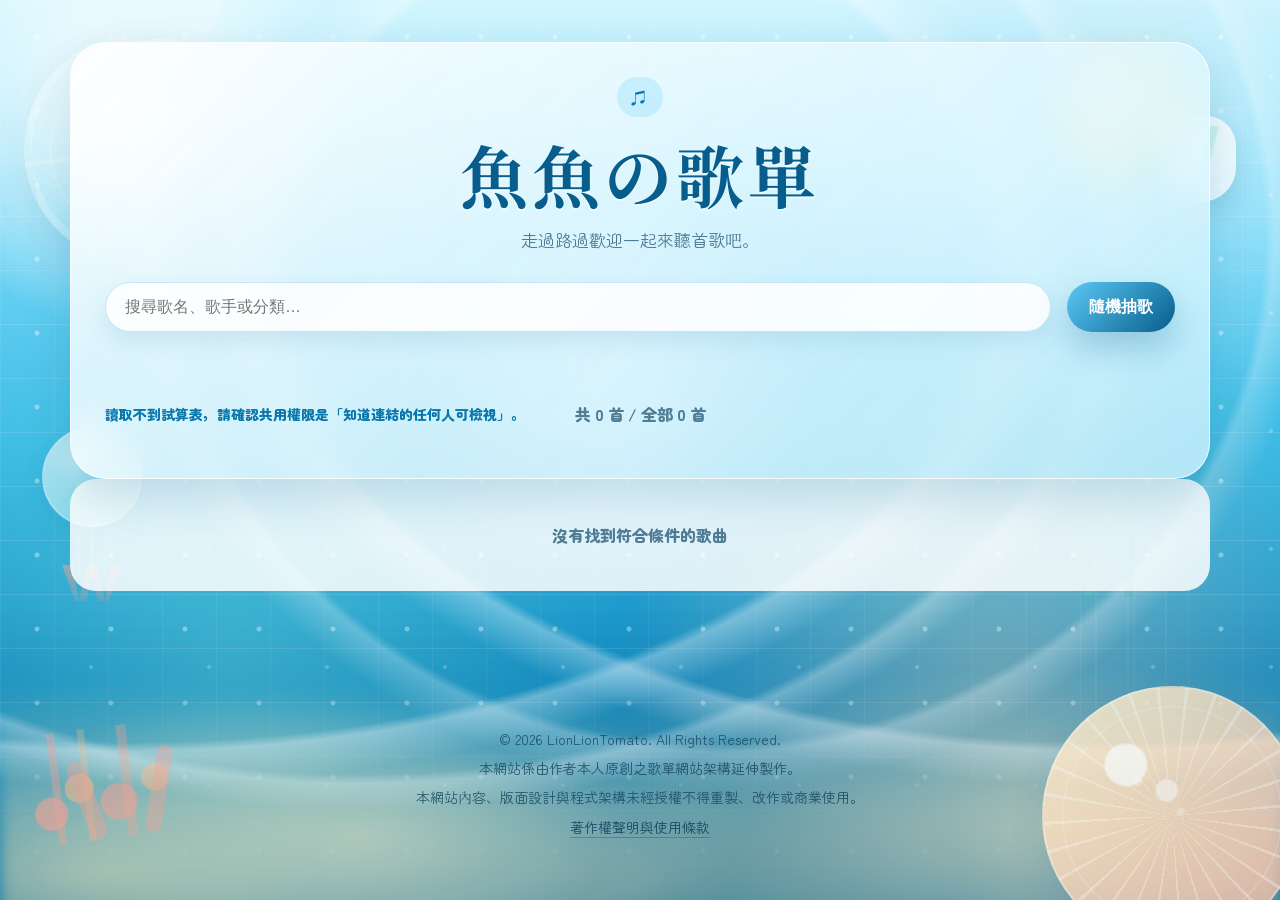
<file: index.html>
<!DOCTYPE html>
<html lang="zh-Hant">
<head>
  <meta charset="utf-8" />
  <meta name="viewport" content="width=device-width, initial-scale=1.0" />
  <title>魚魚の歌單</title>
  <link href="https://fonts.googleapis.com" rel="preconnect" />
  <link crossorigin href="https://fonts.gstatic.com" rel="preconnect" />
  <link rel="icon" href="data:image/svg+xml,<svg xmlns=%22http://www.w3.org/2000/svg%22 viewBox=%220 0 100 100%22><text y=%22.9em%22 font-size=%2290%22>🐟</text></svg>" />
  <link href="https://fonts.googleapis.com/css2?family=Noto+Serif+TC:wght@500;700&family=Zen+Maru+Gothic:wght@400;500;700;800&display=swap" rel="stylesheet" />
  <link href="style.css?v=20260623-title-i2-fix" rel="stylesheet" />
</head>
<body>
  <div class="bg-art"></div>
  <div class="bg-mountain"></div>
  <div class="bg-clouds"></div>
  <div class="bg-moon"></div>
  <div class="bg-lantern"></div>
  <div class="bg-blossom"></div>
  <div class="bg-bamboo"></div>
  <div class="bg-jade"><span></span><i></i><b></b></div>
  <div class="bg-scroll"></div>
  <div class="bg-fan"></div>
  <div class="float-layer" id="floatLayer"></div>

  <main class="wrap">
    <section class="hero">
      <span class="eyebrow">♫</span>
      <h1 id="siteTitle">魚魚の歌單</h1>
      <p id="siteSubtitle">走過路過歡迎一起來聽首歌吧。</p>
      <div class="controls">
        <input class="search" id="search" placeholder="搜尋歌名、歌手或分類…" />
        <button class="random" id="randomBtn" type="button">隨機抽歌</button>
      </div>
      <div class="tags" id="tags"></div>
      <div class="meta"><span id="count">讀取中…</span><span class="status" id="status"></span></div>
    </section>

    <section class="grid" id="grid"></section>
    <div class="empty" id="empty">沒有找到符合條件的歌曲</div>
  </main>

  <footer class="site-footer">
    <p id="footer1">© 2026 LionLionTomato. All Rights Reserved.</p>
    <p id="footer2">本網站係由作者本人原創之歌單網站架構延伸製作。</p>
    <p id="footer3">本網站內容、版面設計與程式架構未經授權不得重製、改作或商業使用。</p>
    <p><a href="copyright.html">著作權聲明與使用條款</a></p>
  </footer>

  <div class="modal" id="modal">
    <div class="modal-card">
      <h2 id="modalTitle">魚魚推薦</h2>
      <div class="big" id="pickSong"></div>
      <div id="pickArtist"></div>
      <button class="close" id="closeModal" type="button">好聽愛聽</button>
    </div>
  </div>

  <script src="./script.js?v=20260623-title-i2-fix"></script>
</body>
</html>
</file>
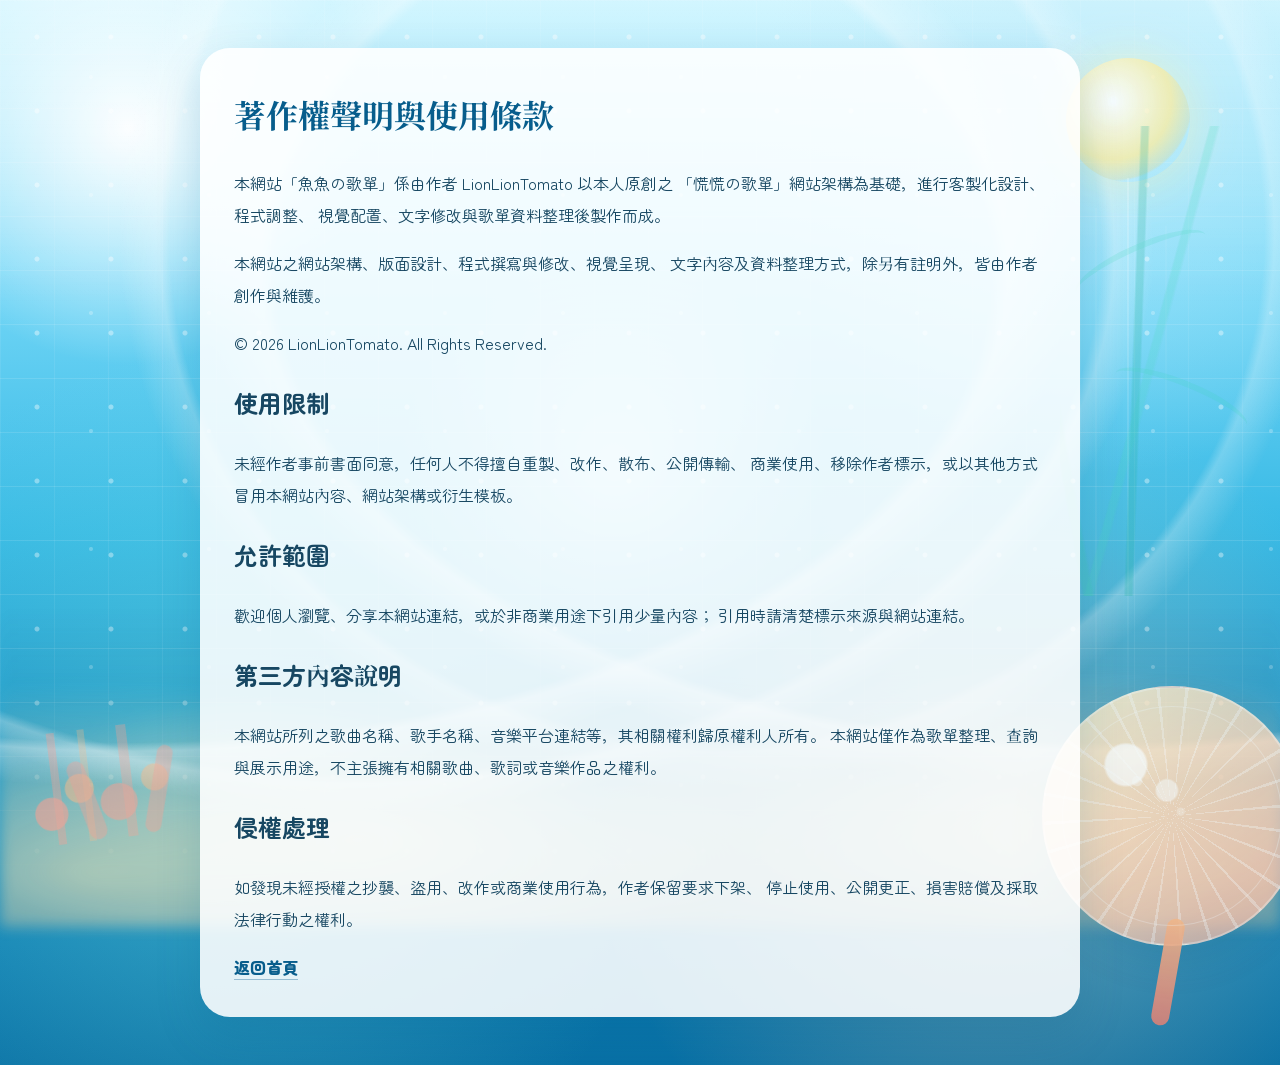
<file: copyright.html>
<!DOCTYPE html>
<html lang="zh-Hant">
<head>
  <meta charset="utf-8" />
  <meta name="viewport" content="width=device-width, initial-scale=1.0" />
  <title>著作權聲明與使用條款｜魚魚の歌單</title>
  <link href="https://fonts.googleapis.com/css2?family=Noto+Serif+TC:wght@500;700&family=Zen+Maru+Gothic:wght@400;500;700;800&display=swap" rel="stylesheet" />
  <link href="style.css?v=20260623-ocean" rel="stylesheet" />
  <style>
    .policy{position:relative;z-index:2;max-width:880px;margin:48px auto;padding:34px;border-radius:30px;background:rgba(255,255,255,.88);box-shadow:var(--shadow);line-height:2;color:var(--ink)}
    .policy h1{font-family:'Noto Serif TC',serif;color:var(--main-900);margin-top:0}.policy a{color:var(--main-900);font-weight:800;text-decoration:none;border-bottom:1px solid rgba(7,93,140,.35)}
  </style>
</head>
<body>
  <div class="bg-art"></div><div class="bg-mountain"></div><div class="bg-clouds"></div><div class="bg-moon"></div><div class="bg-bamboo"></div><div class="bg-scroll"></div><div class="bg-fan"></div>
  <main class="policy">
     <h1>著作權聲明與使用條款</h1>

    <p>
      本網站「魚魚の歌單」係由作者 LionLionTomato 以本人原創之
      「慌慌の歌單」網站架構為基礎，進行客製化設計、程式調整、
      視覺配置、文字修改與歌單資料整理後製作而成。
    </p>

    <p>
      本網站之網站架構、版面設計、程式撰寫與修改、視覺呈現、
      文字內容及資料整理方式，除另有註明外，皆由作者創作與維護。
    </p>

    <p>
      © 2026 LionLionTomato. All Rights Reserved.
    </p>

    <h2>使用限制</h2>
    <p>
      未經作者事前書面同意，任何人不得擅自重製、改作、散布、公開傳輸、
      商業使用、移除作者標示，或以其他方式冒用本網站內容、網站架構或衍生模板。
    </p>

    <h2>允許範圍</h2>
    <p>
      歡迎個人瀏覽、分享本網站連結，或於非商業用途下引用少量內容；
      引用時請清楚標示來源與網站連結。
    </p>

    <h2>第三方內容說明</h2>
    <p>
      本網站所列之歌曲名稱、歌手名稱、音樂平台連結等，其相關權利歸原權利人所有。
      本網站僅作為歌單整理、查詢與展示用途，不主張擁有相關歌曲、歌詞或音樂作品之權利。
    </p>

    <h2>侵權處理</h2>
    <p>
      如發現未經授權之抄襲、盜用、改作或商業使用行為，作者保留要求下架、
      停止使用、公開更正、損害賠償及採取法律行動之權利。
    </p>

    <div class="back">
      <a href="index.html">返回首頁</a>
    </div>
  </div>
</body>
</html>
</file>
<file: style.css>
:root{
  --main:#5cc9f5;
  --main-900:#075d8c;
  --main-800:#0877ad;
  --main-700:#1596cf;
  --main-600:#60c9f2;
  --main-300:#aee8fb;
  --main-200:#d3f4ff;
  --main-100:#edfaff;
  --aqua:#77e0dc;
  --sand:#fff2ce;
  --coral:#ff9e90;
  --cream:#f7fdff;
  --paper:#ffffff;
  --ink:#174762;
  --muted:#4f7d95;
  --white:rgba(255,255,255,.82);
  --shadow:0 18px 45px rgba(7,93,140,.18);
  --radius:26px;
}
*{box-sizing:border-box}
html{scroll-behavior:smooth}
body{
  margin:0;
  min-height:100vh;
  color:var(--ink);
  font-family:'Zen Maru Gothic','Noto Serif TC',system-ui,sans-serif;
  overflow-x:hidden;
  background:
    radial-gradient(circle at 10% 12%, rgba(255,255,255,.96), transparent 16%),
    radial-gradient(circle at 86% 12%, rgba(174,232,251,.86), transparent 24%),
    radial-gradient(circle at 18% 74%, rgba(119,224,220,.42), transparent 34%),
    radial-gradient(circle at 78% 76%, rgba(255,214,173,.40), transparent 32%),
    radial-gradient(circle at 48% 44%, rgba(255,255,255,.48), transparent 24%),
    linear-gradient(180deg,#bff2ff 0%,#78d9f8 24%,#37b9e5 50%,#118cc3 74%,#0870a5 100%);
}
.bg-art,.bg-blossom,.bg-clouds,.bg-mountain,.bg-moon,.bg-bamboo,.bg-scroll,.bg-fan,.bg-lantern,.bg-jade{
  position:fixed;
  pointer-events:none;
  z-index:0;
}
/* 滿版泡泡水紋 */
.bg-art{
  inset:0;
  background-image:
    radial-gradient(circle, rgba(255,255,255,.52) 0 2px, transparent 3px),
    radial-gradient(circle, rgba(255,255,255,.34) 0 1.5px, transparent 2.5px),
    linear-gradient(rgba(255,255,255,.16) 1px, transparent 1px),
    linear-gradient(90deg, rgba(255,255,255,.10) 1px, transparent 1px);
  background-size:74px 74px, 118px 118px, 54px 54px, 54px 54px;
  background-position:0 0, 32px 18px, 0 0, 0 0;
  opacity:.86;
  mask-image:linear-gradient(to bottom,rgba(0,0,0,.95),rgba(0,0,0,.82) 76%,transparent 100%);
}
/* 海床與浪影 */
.bg-mountain{
  left:0;right:0;bottom:-3vh;height:50vh;
  background:
    radial-gradient(ellipse at 7% 88%, rgba(255,233,181,.58), transparent 34%),
    radial-gradient(ellipse at 28% 80%, rgba(255,242,206,.54), transparent 30%),
    radial-gradient(ellipse at 50% 90%, rgba(255,220,156,.38), transparent 36%),
    radial-gradient(ellipse at 83% 78%, rgba(255,238,196,.50), transparent 32%),
    radial-gradient(ellipse at 98% 88%, rgba(255,229,174,.38), transparent 30%),
    linear-gradient(to top, rgba(4,93,136,.28), transparent 72%);
  filter:blur(7px);
  opacity:.95;
}
/* 上方浪花 */
.bg-clouds{
  inset:0;
  opacity:.8;
  background:
    radial-gradient(ellipse at 10% 30%, transparent 53%, rgba(255,255,255,.42) 54%, transparent 58%),
    radial-gradient(ellipse at 28% 28%, transparent 57%, rgba(255,255,255,.34) 58%, transparent 61%),
    radial-gradient(ellipse at 56% 26%, transparent 54%, rgba(255,255,255,.30) 55%, transparent 59%),
    radial-gradient(ellipse at 86% 30%, transparent 53%, rgba(255,255,255,.40) 54%, transparent 58%),
    linear-gradient(180deg, rgba(255,255,255,.38), transparent 34%);
}
/* 陽光 */
.bg-moon{
  right:7vw;top:58px;width:124px;height:124px;border-radius:50%;
  background:radial-gradient(circle at 38% 35%, rgba(255,255,255,.92), rgba(255,236,154,.78) 52%, rgba(255,214,95,.24) 70%, transparent 72%);
  box-shadow:0 0 46px rgba(255,241,159,.48),0 0 100px rgba(255,255,255,.24);
  opacity:.92;
}
.bg-moon::after{
  content:"";position:absolute;left:50%;top:120px;width:2px;height:70vh;transform:translateX(-50%);
  background:linear-gradient(to bottom, rgba(255,255,255,.42), transparent);
  box-shadow:-32px 30px 0 rgba(255,255,255,.12), 38px 48px 0 rgba(255,255,255,.10);
  opacity:.55;
}
/* 左側圓窗 */
.bg-blossom{
  left:24px;top:34px;width:230px;height:230px;opacity:.76;border-radius:50%;
  border:8px solid rgba(255,255,255,.34);
  background:
    radial-gradient(circle at 50% 50%, transparent 0 55px, rgba(255,255,255,.20) 56px 58px, transparent 59px),
    linear-gradient(90deg, transparent 49%, rgba(255,255,255,.25) 49% 51%, transparent 51%),
    linear-gradient(transparent 49%, rgba(255,255,255,.25) 49% 51%, transparent 51%),
    radial-gradient(circle at 32% 30%, rgba(255,255,255,.30), rgba(119,224,220,.10) 52%, rgba(7,93,140,.12));
  box-shadow:0 18px 40px rgba(7,93,140,.16), inset 0 0 35px rgba(255,255,255,.16);
  transform:rotate(-8deg);
}
.bg-blossom::before,.bg-blossom::after{
  content:"";position:absolute;border-radius:50%;border:1px solid rgba(255,255,255,.36);
}
.bg-blossom::before{inset:18px}.bg-blossom::after{inset:54px;border-width:2px}
/* 海草 */
.bg-bamboo{
  right:-10px;top:126px;width:230px;height:470px;opacity:.62;border-radius:20px;
  background:
    linear-gradient(80deg, transparent 22px, rgba(63,204,171,.38) 24px, rgba(63,204,171,.38) 31px, transparent 34px),
    linear-gradient(92deg, transparent 80px, rgba(39,181,160,.38) 82px, rgba(39,181,160,.38) 88px, transparent 90px),
    linear-gradient(105deg, transparent 144px, rgba(77,218,187,.32) 146px, rgba(77,218,187,.32) 152px, transparent 155px);
}
.bg-bamboo::before,.bg-bamboo::after{
  content:"";position:absolute;width:142px;height:34px;border-top:6px solid rgba(58,213,177,.26);border-radius:50%;
}
.bg-bamboo::before{left:10px;top:118px;transform:rotate(-24deg)}
.bg-bamboo::after{left:50px;top:254px;transform:rotate(22deg)}
/* 珍珠吊飾 */
.bg-jade{left:26px;top:43%;width:132px;height:230px;opacity:.72}
.bg-jade::before{content:"";position:absolute;left:50%;top:0;width:2px;height:42px;transform:translateX(-50%);background:rgba(255,255,255,.38)}
.bg-jade::after{
  content:"";position:absolute;left:50%;top:40px;width:96px;height:96px;transform:translateX(-50%);border-radius:50%;
  background:radial-gradient(circle at 35% 30%, rgba(255,255,255,.82), transparent 34%), linear-gradient(145deg, rgba(255,255,255,.86), rgba(171,241,239,.72));
  border:2px solid rgba(255,255,255,.36);
  box-shadow:0 12px 28px rgba(7,93,140,.12);
}
.bg-jade span,.bg-jade i,.bg-jade b{position:absolute;display:block}
.bg-jade span{left:50%;top:26px;width:18px;height:18px;transform:translateX(-50%) rotate(45deg);border-radius:5px;background:rgba(255,255,255,.74);border:1px solid rgba(255,255,255,.36)}
.bg-jade i{left:50%;top:142px;width:2px;height:48px;transform:translateX(-50%);background:rgba(255,255,255,.34);box-shadow:-13px 0 0 rgba(255,255,255,.18),13px 0 0 rgba(255,255,255,.18)}
.bg-jade b{left:50%;top:178px;width:60px;height:36px;transform:translateX(-50%);background:linear-gradient(180deg, rgba(255,158,144,.70), rgba(255,158,144,.26));clip-path:polygon(0 0,18% 0,28% 100%,42% 0,58% 0,72% 100%,82% 0,100% 0,78% 100%,60% 100%,50% 34%,40% 100%,22% 100%)}
/* 珊瑚 */
.bg-scroll{
  left:18px;bottom:62px;width:190px;height:112px;opacity:.78;transform:rotate(-7deg);
  background:
    radial-gradient(circle at 16% 72%, rgba(255,158,144,.70) 0 16px, transparent 17px),
    radial-gradient(circle at 32% 52%, rgba(255,185,134,.64) 0 14px, transparent 15px),
    radial-gradient(circle at 52% 68%, rgba(255,158,144,.62) 0 18px, transparent 19px),
    radial-gradient(circle at 72% 50%, rgba(255,185,134,.58) 0 13px, transparent 14px),
    linear-gradient(90deg, transparent 0 18%, rgba(255,158,144,.44) 18% 22%, transparent 22% 34%, rgba(255,185,134,.36) 34% 38%, transparent 38% 55%, rgba(255,158,144,.40) 55% 60%, transparent 60%);
  border-radius:26px;
}
.bg-scroll::before,.bg-scroll::after{content:"";position:absolute;bottom:0;border-radius:999px;background:rgba(255,158,144,.46)}
.bg-scroll::before{left:58px;width:18px;height:82px;transform:rotate(-14deg)}
.bg-scroll::after{right:42px;width:16px;height:88px;transform:rotate(16deg)}
/* 右下貝殼 / 海扇 */
.bg-fan{
  right:-22px;bottom:-46px;width:260px;height:260px;border-radius:50%;opacity:.88;
  background:
    radial-gradient(circle at 32% 30%, rgba(255,255,255,.76) 0 8%, transparent 9%),
    radial-gradient(circle at 48% 40%, rgba(255,255,255,.56) 0 5%, transparent 6%),
    repeating-conic-gradient(from -20deg, rgba(255,255,255,.34) 0deg, rgba(255,255,255,.34) 1.5deg, transparent 1.5deg, transparent 13deg),
    linear-gradient(145deg, rgba(255,242,206,.94), rgba(255,180,158,.76));
  border:2px solid rgba(255,255,255,.36);
  box-shadow:0 18px 38px rgba(7,93,140,.18);
}
.bg-fan::before{content:"";position:absolute;left:45%;bottom:-82px;width:18px;height:108px;border-radius:16px;transform:rotate(10deg);background:linear-gradient(180deg, rgba(255,185,134,.92), rgba(255,129,109,.84))}
.bg-fan::after{content:"";position:absolute;inset:18px;border-radius:50%;border:1.5px solid rgba(255,255,255,.30);background:radial-gradient(circle at 34% 34%, rgba(255,255,255,.38) 0 2.2%, transparent 2.8%),radial-gradient(circle at 54% 48%, rgba(255,255,255,.30) 0 2.2%, transparent 2.8%)}
/* 小浮標 */
.bg-lantern{
  right:44px;top:116px;width:70px;height:86px;border-radius:36px 36px 42px 42px;
  background:linear-gradient(180deg, rgba(255,255,255,.95), rgba(255,255,255,.90)), repeating-linear-gradient(90deg, transparent 0 12px, rgba(92,201,245,.34) 12px 20px, transparent 20px 32px);
  border:2px solid rgba(255,255,255,.55);
  box-shadow:0 12px 24px rgba(7,93,140,.16);
  opacity:.84;
}
.bg-lantern::before{content:"";position:absolute;left:50%;top:-42px;width:2px;height:42px;transform:translateX(-50%);background:rgba(255,255,255,.40)}
.bg-lantern::after{content:"";position:absolute;left:50%;bottom:-20px;width:20px;height:20px;transform:translateX(-50%);background:linear-gradient(180deg, rgba(255,158,144,.96), rgba(255,118,104,.86));clip-path:polygon(50% 0,66% 30%,50% 100%,34% 30%)}
body::before,body::after{content:none!important}
.float-layer{position:fixed;inset:0;pointer-events:none;overflow:hidden;z-index:0}
.float{position:absolute;bottom:-8vh;font-size:clamp(18px,2.8vw,34px);opacity:.52;color:rgba(255,255,255,.90);filter:drop-shadow(0 8px 12px rgba(7,93,140,.18));animation:rise var(--dur) linear infinite;left:var(--left);animation-delay:var(--delay)}
@keyframes rise{0%{transform:translateY(0) rotate(0deg);opacity:0}15%{opacity:.56}100%{transform:translateY(-112vh) rotate(360deg);opacity:0}}
.wrap{position:relative;z-index:1;max-width:1180px;margin:0 auto;padding:42px 20px 70px}
.hero{
  padding:34px;border-radius:36px;
  background:linear-gradient(135deg,rgba(255,255,255,.86),rgba(211,244,255,.76));
  box-shadow:var(--shadow);border:1px solid rgba(255,255,255,.82);backdrop-filter:blur(18px);
  text-align:center!important;display:flex!important;flex-direction:column!important;align-items:center!important;
}
.eyebrow{display:inline-flex;gap:8px;align-items:center;justify-content:center;padding:8px 14px;border-radius:999px;background:rgba(92,201,245,.22);color:var(--main-800);font-weight:800;letter-spacing:.08em;margin:0 auto;text-align:center!important}
.hero h1{font-family:'Noto Serif TC',serif;font-size:clamp(36px,6vw,68px);line-height:1.1;margin:20px 0 12px;color:var(--main-900);letter-spacing:.06em;text-align:center!important;width:100%;text-shadow:0 2px 0 rgba(255,255,255,.56)}
.hero p{margin:0;color:var(--muted);font-size:17px;line-height:1.9;text-align:center!important;width:100%}
.controls{display:grid;grid-template-columns:1fr auto;gap:16px;margin:26px 0 18px;width:100%}
.search{width:100%;border:0;outline:0;border-radius:999px;background:rgba(255,255,255,.88);padding:16px 20px;font-size:16px;color:var(--ink);box-shadow:inset 0 0 0 1px rgba(21,150,207,.24),0 10px 22px rgba(7,93,140,.10)}
.random{border:0;border-radius:999px;padding:0 22px;background:linear-gradient(135deg,var(--main),var(--main-900));color:white;font-weight:800;font-size:16px;cursor:pointer;box-shadow:0 16px 34px rgba(7,93,140,.28);transition:.22s}
.random:hover{transform:translateY(-2px)}
.tags{display:flex;flex-wrap:wrap;gap:10px;margin:20px 0 26px;width:100%}
.tag{--tag:#5cc9f5;--tagLight:#edfaff;border:1px solid rgba(21,150,207,.20);background:linear-gradient(135deg,rgba(255,255,255,.88),var(--tagLight));color:#357796;padding:10px 16px;border-radius:999px;font-weight:800;cursor:pointer;box-shadow:0 10px 22px rgba(7,93,140,.10);transition:.22s}
.tag:hover{transform:translateY(-2px);box-shadow:0 13px 26px rgba(7,93,140,.13)}
.tag.active{background:linear-gradient(135deg,var(--tag),var(--main-900));color:white;border-color:transparent;box-shadow:0 15px 28px rgba(7,93,140,.24);transform:translateY(-2px)}
.meta{
  display:flex;
  align-items:center;
  justify-content:center;
  gap:12px;
  margin:6px 2px 18px;
  color:#4f7d95;
  font-weight:800;
  width:100%;
  position:relative;
  text-align:center;
}
#count{
  width:100%;
  display:block;
  text-align:center;
  margin:0 auto;
}
.status{
  position:absolute;
  left:0;
  font-size:14px;
  color:#0877ad;
}
.grid{display:grid;grid-template-columns:repeat(auto-fill,minmax(230px,1fr));gap:18px}
.card{position:relative;min-height:150px;padding:22px 18px 56px;border-radius:var(--radius);background:linear-gradient(145deg,rgba(255,255,255,.92),rgba(237,250,255,.84));border:1px solid rgba(255,255,255,.82);box-shadow:0 18px 36px rgba(7,93,140,.14);overflow:hidden;transition:.22s;isolation:isolate}
.card:hover{transform:translateY(-4px)}
.card::after{content:'🐟';position:absolute;right:15px;top:12px;width:56px;height:56px;display:grid;place-items:center;border-radius:18px;background:rgba(92,201,245,.16);border:1px solid rgba(92,201,245,.10);box-shadow:0 10px 22px rgba(7,93,140,.08);font-size:32px;line-height:1;opacity:.56;transform:rotate(-10deg);pointer-events:none;z-index:0;color:var(--main-800)}
.song,.artist,.cat{position:relative;z-index:1}
.song{font-family:'Noto Serif TC',serif;font-size:24px;font-weight:700;color:var(--main-900);margin:0 0 9px;padding-right:70px}
.artist{font-size:15px;color:var(--muted);font-weight:800;margin-bottom:12px}
.cat{display:inline-flex;max-width:100%;padding:6px 11px;border-radius:999px;background:rgba(92,201,245,.20);color:#236b8c;font-size:13px;font-weight:800;line-height:1.5;white-space:normal}
.copy{position:absolute;right:14px;bottom:14px;z-index:2;border:0;border-radius:999px;padding:8px 13px;background:#c9edf8;color:#236b8c;font-weight:800;cursor:pointer;transition:.2s}
.copy:hover{background:#aee8fb}.copy.done{background:var(--main);color:white}
.empty{display:none;text-align:center;padding:44px;border-radius:26px;background:rgba(255,255,255,.84);color:#4f7d95;font-weight:800}
.picked{animation:pulse 1.4s ease 1;box-shadow:0 0 0 4px rgba(92,201,245,.24),0 18px 45px rgba(7,93,140,.2)}
@keyframes pulse{0%,100%{transform:scale(1)}35%{transform:scale(1.035)}}
.modal{position:fixed;inset:0;z-index:8;display:none;place-items:center;background:rgba(23,71,98,.30);backdrop-filter:blur(6px);padding:18px}
.modal.show{display:grid}
.modal-card{max-width:420px;width:100%;background:linear-gradient(135deg,#ffffff,#dff7ff);border-radius:30px;padding:30px;box-shadow:0 30px 70px rgba(23,71,98,.28);text-align:center;border:1px solid rgba(255,255,255,.74)}
.modal h2{font-family:'Noto Serif TC',serif;margin:0 0 12px;color:var(--main-900)}
.modal .big{font-size:30px;font-family:'Noto Serif TC',serif;font-weight:700;margin:12px 0;color:var(--main-900)}
.close{margin-top:16px;border:0;border-radius:999px;background:var(--main);color:white;padding:11px 20px;font-weight:800;cursor:pointer}
.site-footer{position:relative;z-index:2;max-width:980px;margin:40px auto 24px;padding:22px 18px;text-align:center;font-family:'Zen Maru Gothic','Noto Serif TC',serif;color:rgba(23,71,98,.86);font-size:14px;line-height:1.8}
.site-footer p{margin:4px 0}.site-footer a{color:rgba(23,71,98,.95);text-decoration:none;border-bottom:1px solid rgba(23,71,98,.35)}.site-footer a:hover{opacity:.75}
@media(max-width:680px){.wrap{padding:24px 14px 50px}.hero{padding:24px 18px;border-radius:28px}.controls{grid-template-columns:1fr}.random{height:50px}.grid{grid-template-columns:1fr}.tag{padding:10px 13px}.card::after{right:14px;top:12px;width:52px;height:52px;font-size:30px}.song{padding-right:64px}.bg-moon{width:88px;height:88px;right:10vw;top:42px}.bg-lantern{right:18px;top:88px;width:50px;height:64px;opacity:.72}.bg-bamboo{right:-76px;opacity:.34}.bg-jade{left:-18px;top:48%;width:86px;height:160px;opacity:.52}.bg-jade::before{height:34px}.bg-jade::after{top:32px;width:62px;height:62px}.bg-jade span{top:22px;width:12px;height:12px}.bg-jade i{top:96px;height:34px;box-shadow:-8px 0 0 rgba(255,255,255,.14),8px 0 0 rgba(255,255,255,.14)}.bg-jade b{top:122px;width:40px;height:24px}.bg-scroll{left:-54px;bottom:42px;opacity:.46}.bg-fan{width:184px;height:184px;right:-26px;bottom:-30px;opacity:.76}.bg-fan::before{height:78px;bottom:-60px;width:12px}}
</file>
